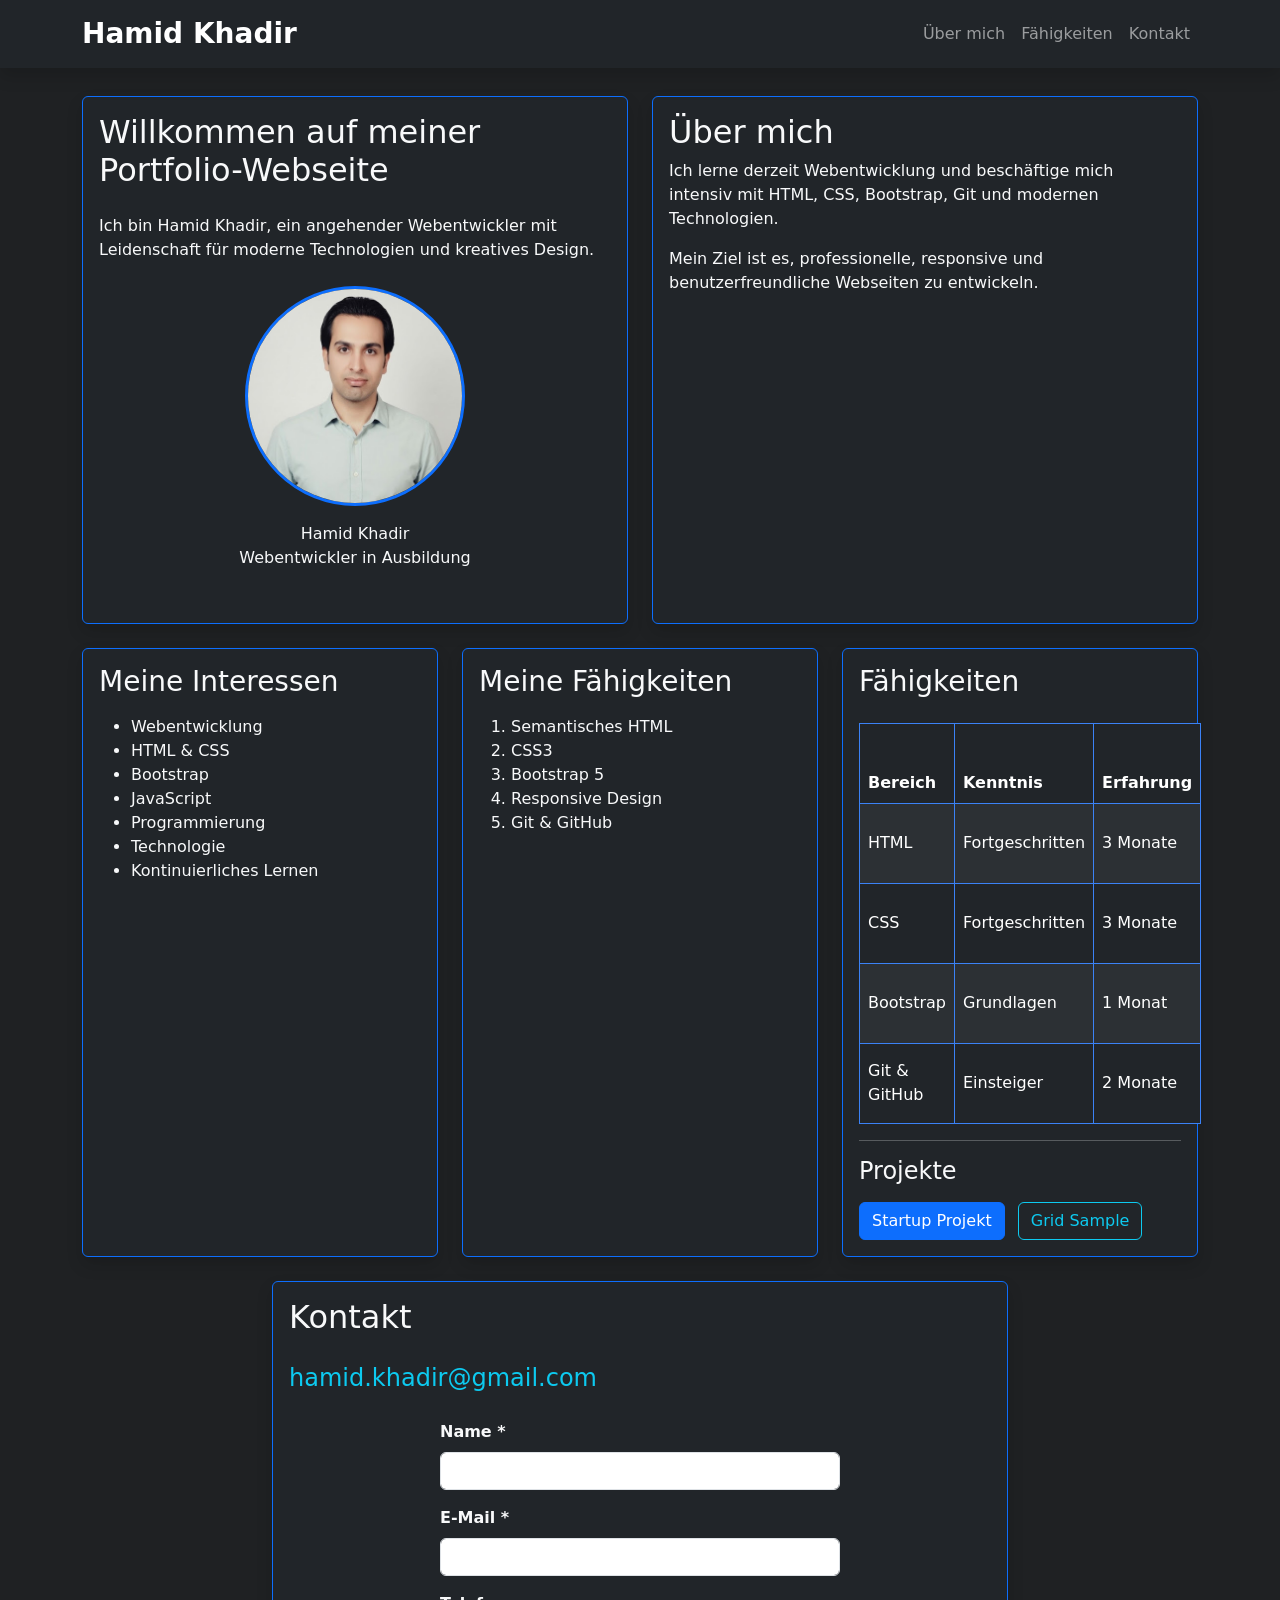
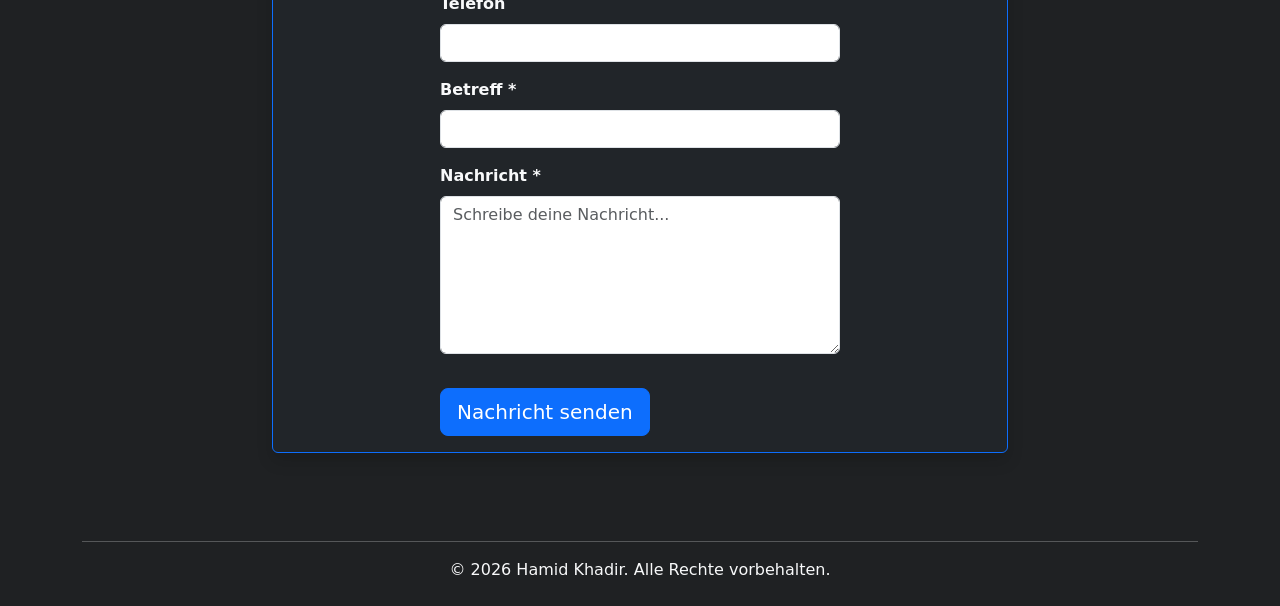
<file: index.html>
<!DOCTYPE html>
<html lang="de">

<head>
    <meta charset="UTF-8">
    <meta name="viewport" content="width=device-width, initial-scale=1.0">
    <meta name="description" content="Hamid Khadir - Web Developer Portfolio">

    <title>Hamid Khadir – Portfolio</title>

    <!-- Bootstrap CSS -->
    <link href="https://cdn.jsdelivr.net/npm/bootstrap@5.3.8/dist/css/bootstrap.min.css"
          rel="stylesheet">

    <!-- CSS -->
    <link rel="stylesheet" href="css/style.css">
</head>

<body class="bg-dark text-light">

    <!-- Video Background -->
    <video
        class="video-box"
        autoplay
        muted
        loop
        playsinline>

        <source
            src="https://corebook.io/video/crystal_test6-hevc-safari.mp4"
            type="video/mp4">

        <source
            src="https://corebook.io/video/crystal_test6-vp9-chrome.webm"
            type="video/webm">

    </video>

    <div class="bg">

        <!-- ================= NAVBAR ================= -->

        <nav class="navbar navbar-expand-lg navbar-dark bg-dark fixed-top shadow">

            <div class="container">

                <a class="navbar-brand fw-bold fs-3" href="#">
                    Hamid Khadir
                </a>

                <button
                    class="navbar-toggler"
                    type="button"
                    data-bs-toggle="collapse"
                    data-bs-target="#mainMenu">

                    <span class="navbar-toggler-icon"></span>

                </button>

                <div
                    class="collapse navbar-collapse"
                    id="mainMenu">

                    <ul class="navbar-nav ms-auto">

                        <li class="nav-item">

                            <a class="nav-link" href="#ueber-mich">
                                Über mich
                            </a>

                        </li>

                        <li class="nav-item">

                            <a class="nav-link" href="#kenntnisse">
                                Fähigkeiten
                            </a>

                        </li>

                        <li class="nav-item">

                            <a class="nav-link" href="#kontakt">
                                Kontakt
                            </a>

                        </li>

                    </ul>

                </div>

            </div>

        </nav>

        <!-- ================= MAIN ================= -->

        <main class="container pt-5 mt-5">
          <!-- Hero / Über mich -->

<section id="ueber-mich" class="row g-4 mb-4">

    <div class="col-12 col-lg-6">

        <div class="card bg-dark text-light border-primary shadow h-100">

            <div class="card-body">

                <h2 class="card-title mb-4">
                    Willkommen auf meiner Portfolio-Webseite
                </h2>

                <p>
                    Ich bin Hamid Khadir, ein angehender Webentwickler mit
                    Leidenschaft für moderne Technologien und kreatives Design.
                </p>

                <figure class="text-center mt-4">

                    <img
                        src="images/myphoto.jpg"
                        class="img-fluid rounded-circle border border-3 border-primary"
                        style="max-width:220px;"
                        alt="Portrait von Hamid Khadir">

                    <figcaption class="mt-3">

                        Hamid Khadir<br>
                        Webentwickler in Ausbildung

                    </figcaption>

                </figure>

            </div>

        </div>

    </div>

    <div class="col-12 col-lg-6">

        <div class="card bg-dark text-light border-primary shadow h-100">

            <div class="card-body">

                <h2 class="card-title">
                    Über mich
                </h2>

                <p>

                    Ich lerne derzeit Webentwicklung und beschäftige mich
                    intensiv mit HTML, CSS, Bootstrap, Git und modernen
                    Technologien.

                </p>

                <p>

                    Mein Ziel ist es,
                    professionelle,
                    responsive und benutzerfreundliche Webseiten zu entwickeln.

                </p>

                <div class="ratio ratio-16x9 mt-4">

                    <iframe

                        src="https://www.youtube.com/embed/ybsi1hWwM8M"

                        allowfullscreen>

                    </iframe>

                </div>

            </div>

        </div>

    </div>

</section>





<!-- Interessen -->

<section class="row g-4 mb-4">

    <div class="col-12 col-md-6 col-xl-4">

        <div class="card bg-dark text-light border-primary shadow h-100">

            <div class="card-body">

                <h3 class="card-title">

                    Meine Interessen

                </h3>

                <ul class="mt-3">

                    <li>Webentwicklung</li>

                    <li>HTML &amp; CSS</li>

                    <li>Bootstrap</li>

                    <li>JavaScript</li>

                    <li>Programmierung</li>

                    <li>Technologie</li>

                    <li>Kontinuierliches Lernen</li>

                </ul>

            </div>

        </div>

    </div>





    <div class="col-12 col-md-6 col-xl-4">

        <div class="card bg-dark text-light border-primary shadow h-100">

            <div class="card-body">

                <h3>

                    Meine Fähigkeiten

                </h3>

                <ol class="mt-3">

                    <li>Semantisches HTML</li>

                    <li>CSS3</li>

                    <li>Bootstrap 5</li>

                    <li>Responsive Design</li>

                    <li>Git & GitHub</li>

                </ol>

            </div>

        </div>

    </div>





    <div
        id="kenntnisse"
        class="col-12 col-xl-4">

        <div class="card bg-dark text-light border-primary shadow h-100">

            <div class="card-body">

                <h3 class="mb-4">

                    Fähigkeiten

                </h3>

                <table class="table table-dark table-striped table-hover align-middle">

                    <thead>

                        <tr>

                            <th>Bereich</th>

                            <th>Kenntnis</th>

                            <th>Erfahrung</th>

                        </tr>

                    </thead>

                    <tbody>

                        <tr>

                            <td>HTML</td>

                            <td>Fortgeschritten</td>

                            <td>3 Monate</td>

                        </tr>

                        <tr>

                            <td>CSS</td>

                            <td>Fortgeschritten</td>

                            <td>3 Monate</td>

                        </tr>

                        <tr>

                            <td>Bootstrap</td>

                            <td>Grundlagen</td>

                            <td>1 Monat</td>

                        </tr>

                        <tr>

                            <td>Git &amp; GitHub</td>

                            <td>Einsteiger</td>

                            <td>2 Monate</td>

                        </tr>

                    </tbody>

                </table>

                <hr>

                <h4>

                    Projekte

                </h4>

                <a
                    class="btn btn-primary me-2 mt-2"
                    target="_blank"
                    href="https://savitha14june.github.io/autoherosample/">

                    Startup Projekt

                </a>

                <a
                    class="btn btn-outline-info mt-2"
                    target="_blank"
                    href="https://hamidkhadir2.github.io/myweb/grid.html">

                    Grid Sample

                </a>

            </div>

        </div>

    </div>

</section>
<!-- ================= Kontakt ================= -->

<section id="kontakt" class="row mb-5">

    <div class="col-lg-8 mx-auto">

        <div class="card bg-dark text-light border-primary shadow">

            <div class="card-body">

                <h2 class="card-title mb-4">
                    Kontakt
                </h2>

                <p class="mb-4">

                    <a
                        class="text-info text-decoration-none"
                        href="mailto:hamid.khadir@gmail.com">

                        hamid.khadir@gmail.com

                    </a>

                </p>

                <form
                    action="https://httpbin.org/post"
                    method="post">

                    <div class="mb-3">

                        <label
                            for="name"
                            class="form-label">

                            Name *

                        </label>

                        <input
                            class="form-control"
                            type="text"
                            id="name"
                            name="name"
                            required>

                    </div>

                    <div class="mb-3">

                        <label
                            for="email"
                            class="form-label">

                            E-Mail *

                        </label>

                        <input
                            class="form-control"
                            type="email"
                            id="email"
                            name="email"
                            required>

                    </div>

                    <div class="mb-3">

                        <label
                            for="telefon"
                            class="form-label">

                            Telefon

                        </label>

                        <input
                            class="form-control"
                            type="tel"
                            id="telefon"
                            name="telefon">

                    </div>

                    <div class="mb-3">

                        <label
                            for="betreff"
                            class="form-label">

                            Betreff *

                        </label>

                        <input
                            class="form-control"
                            type="text"
                            id="betreff"
                            name="betreff"
                            required>

                    </div>

                    <div class="mb-4">

                        <label
                            for="nachricht"
                            class="form-label">

                            Nachricht *

                        </label>

                        <textarea
                            class="form-control"
                            id="nachricht"
                            name="nachricht"
                            rows="6"
                            placeholder="Schreibe deine Nachricht..."
                            required></textarea>

                    </div>

                    <button
                        class="btn btn-primary btn-lg"
                        type="submit">

                        Nachricht senden

                    </button>

                </form>

            </div>

        </div>

    </div>

</section>

<!-- ================= Footer ================= -->

<footer class="text-center text-light py-4">

    <hr>

    <p class="mb-0">

        &copy; 2026 Hamid Khadir. Alle Rechte vorbehalten.

    </p>

</footer>

</div>

<!-- Bootstrap JS -->
<script src="https://cdn.jsdelivr.net/npm/bootstrap@5.3.8/dist/js/bootstrap.bundle.min.js"></script>

</body>
</html>
</file>
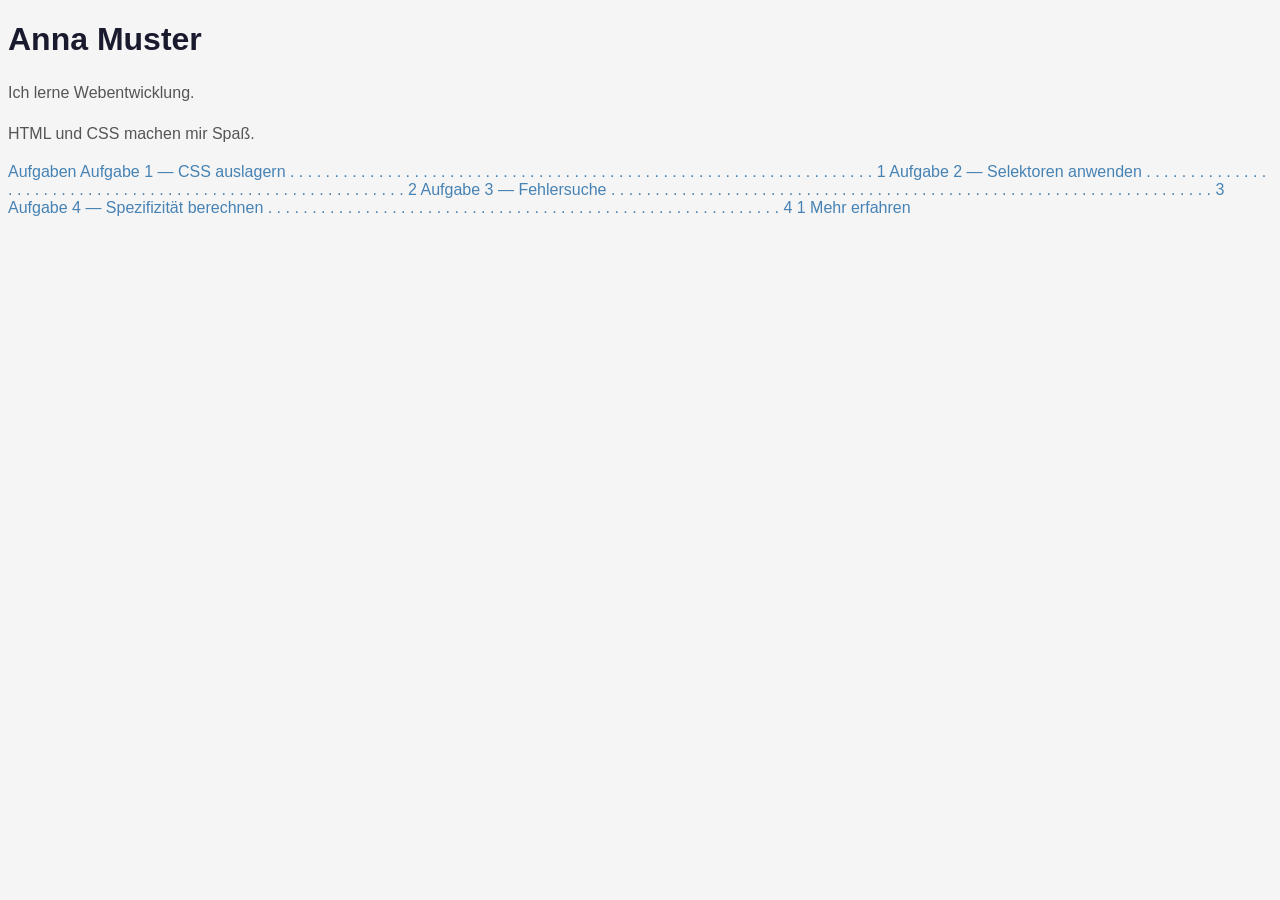
<file: Aufgabe1.html>
<!DOCTYPE html>
<html lang="de">
<head>
     <link rel="stylesheet" href="css/css1.css" >
  <meta charset="UTF-8">
  <title>Meine Seite</title>
</head>
<body >
  <h1 >Anna Muster</h1>
  <p>
  Ich lerne Webentwicklung.
  </p>
  <p >
  HTML und CSS machen mir Spaß.
  </p>
  <a href="https://example.com">
Aufgaben
Aufgabe 1 — CSS auslagern . . . . . . . . . . . . . . . . . . . . . . . . . . . . . . . . . . . . . . . . . . . . . . . . . . . . . . . . . . . . . . . . . . 1
Aufgabe 2 — Selektoren anwenden . . . . . . . . . . . . . . . . . . . . . . . . . . . . . . . . . . . . . . . . . . . . . . . . . . . . . . . . . . . 2
Aufgabe 3 — Fehlersuche . . . . . . . . . . . . . . . . . . . . . . . . . . . . . . . . . . . . . . . . . . . . . . . . . . . . . . . . . . . . . . . . . . . . 3
Aufgabe 4 — Spezifizität berechnen . . . . . . . . . . . . . . . . . . . . . . . . . . . . . . . . . . . . . . . . . . . . . . . . . . . . . . . . . . 4
1
  Mehr erfahren
  </a>
</body>
</html>
</file>
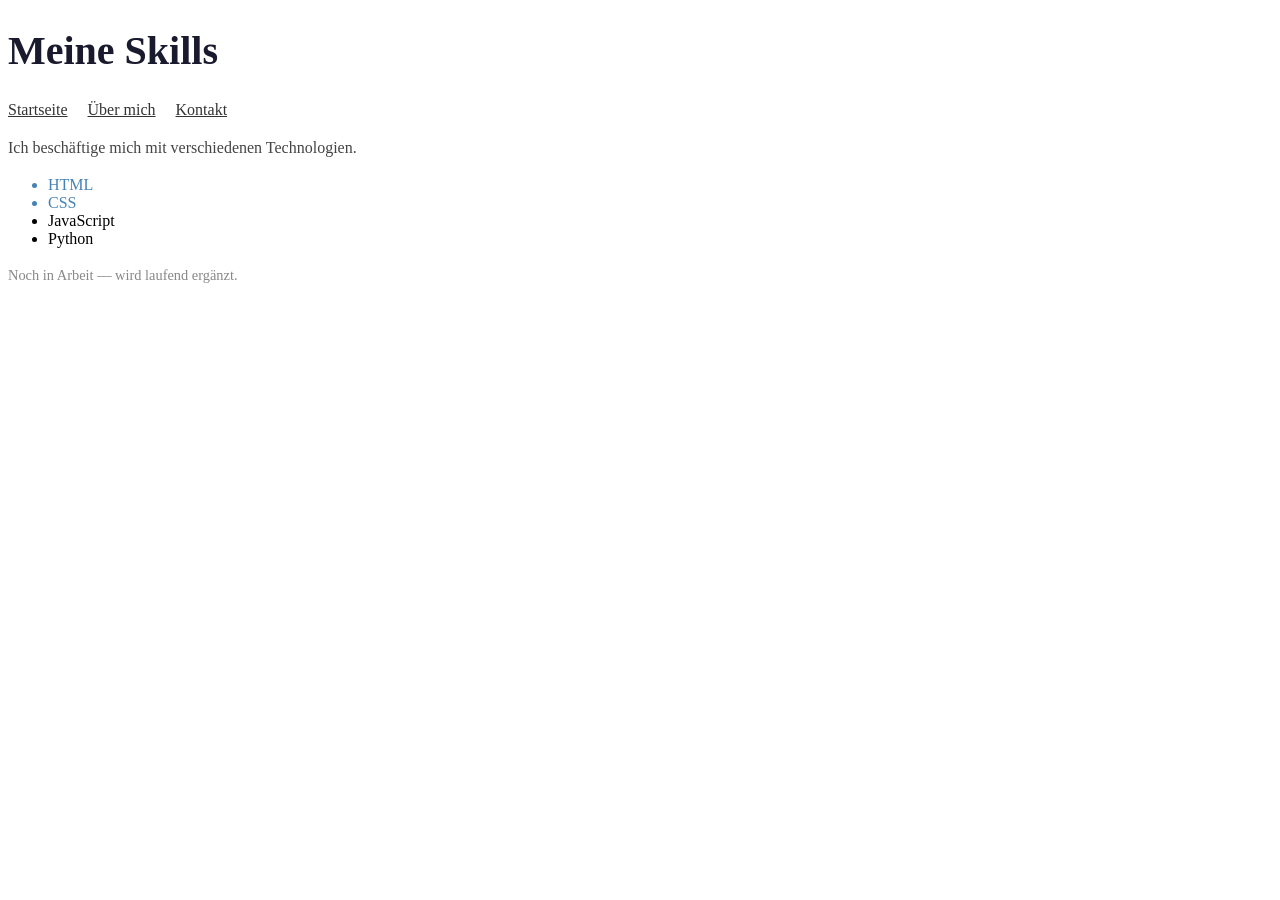
<file: Aufgabe2..html>
<!DOCTYPE html>
<html lang="de">
<head>
  <meta charset="UTF-8">
  <title>Selektoren</title>
  <link rel="stylesheet" href="css/css2.css">
</head>
<body>
  <h1 id="seitentitel">Meine Skills</h1>
  <nav>
  <a href="index.html">Startseite</a>
  <a href="about.html">Über mich</a>
  <a href="kontakt.html">Kontakt</a>
  </nav>
  <p>Ich beschäftige mich mit verschiedenen Technologien.</p>
  <ul>
  <li class="wichtig">HTML</li>
  <li class="wichtig">CSS</li>
  <li>JavaScript</li>
  <li>Python</li>
  </ul>
  <p class="hinweis">Noch in Arbeit — wird laufend ergänzt.</p>
</body>
</html>
</file>
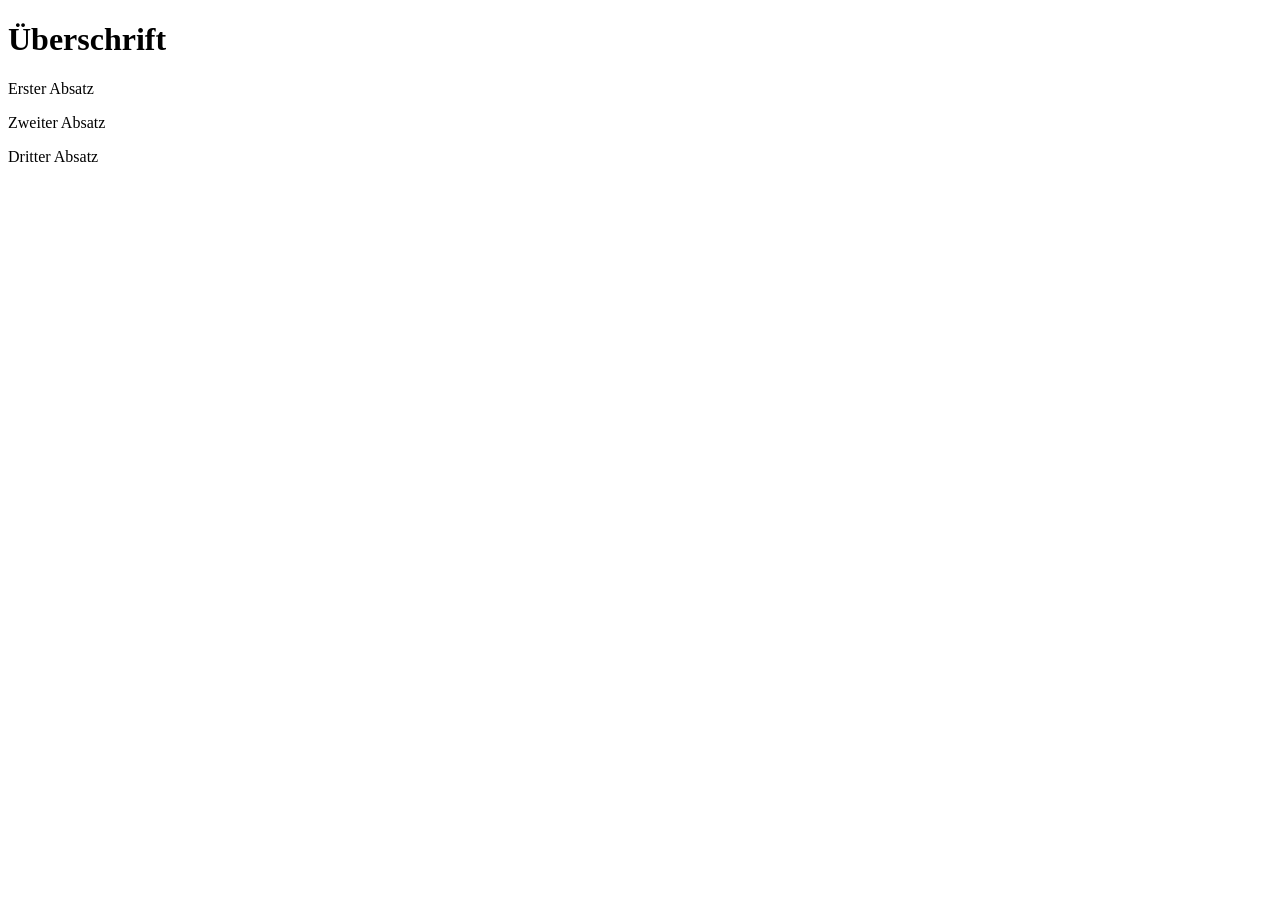
<file: aufgabe3.html>
<!DOCTYPE html>
<html lang="de">
<head>
  <meta charset="UTF-8">
  <title>Fehlersuche</title>
  <link rel="stylesheet" href="css/style.css">
</head>
<body>
  <h1 id="titel" class="gross">Überschrift</h1>
  <p class="text">Erster Absatz</p>
  <p class="text" id="intro">Zweiter Absatz</p>
  <p>Dritter Absatz</p>
</body>
</html>
</file>
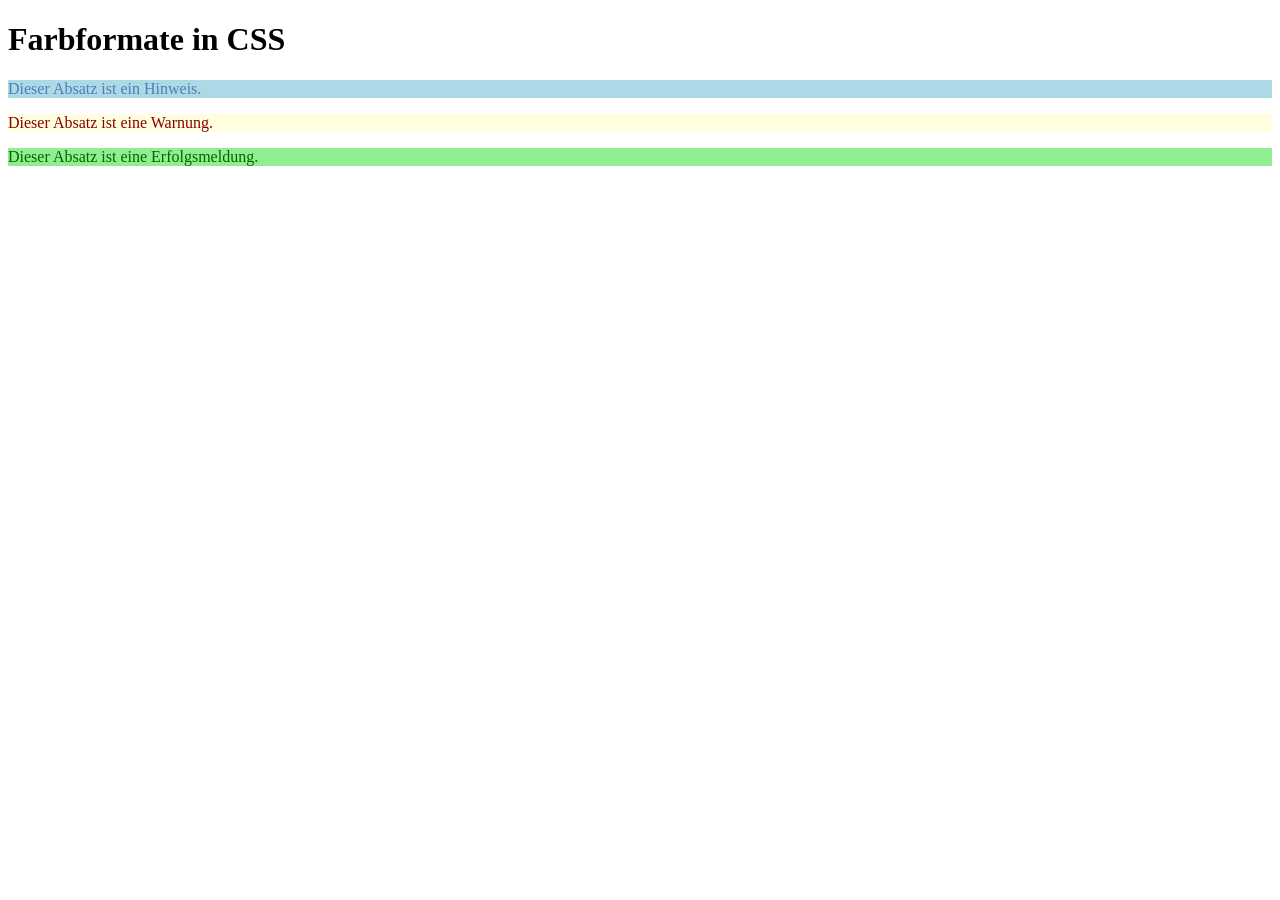
<file: farben.html>
<!DOCTYPE html>
<html lang="de">
<head>
  <meta charset="UTF-8">
  <title>Farben</title>
  <link rel="stylesheet" href="css/farben.css">
</head>
<body>
  <h1>Farbformate in CSS</h1>
  <p class="info">Dieser Absatz ist ein Hinweis.</p>
  <p class="warnung">Dieser Absatz ist eine Warnung.</p>
  <p class="erfolg">Dieser Absatz ist eine Erfolgsmeldung.</p>
</body>
</html>
</file>
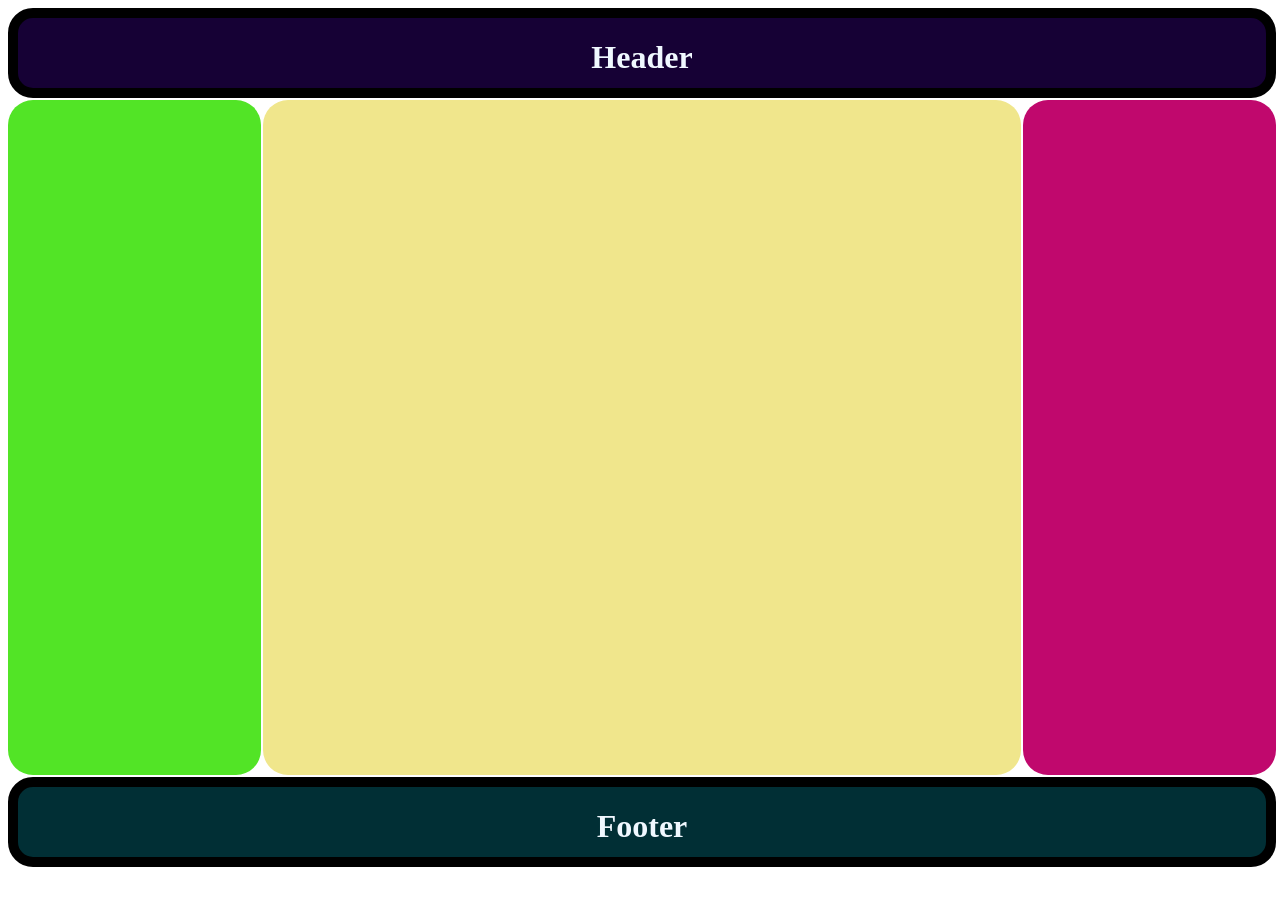
<file: grid.html>
<!DOCTYPE html>
<html lang="en">
<head>
    <link rel="stylesheet" href="css/grid.css" >
    <meta charset="UTF-8">
    <meta name="viewport" content="width=device-width, initial-scale=1.0">
    <title>Grid</title>
</head>
<body>
    <div class="mygrid">
         <div class="header"><h1>Header</h1></div>
        <div class="box"></div>
        <div class="box4"></div>
        <div class="box5"></div>
        <div class="footer"><h1>Footer</h1></div>
       
        
    </div>
    
</body>
</html>
</file>
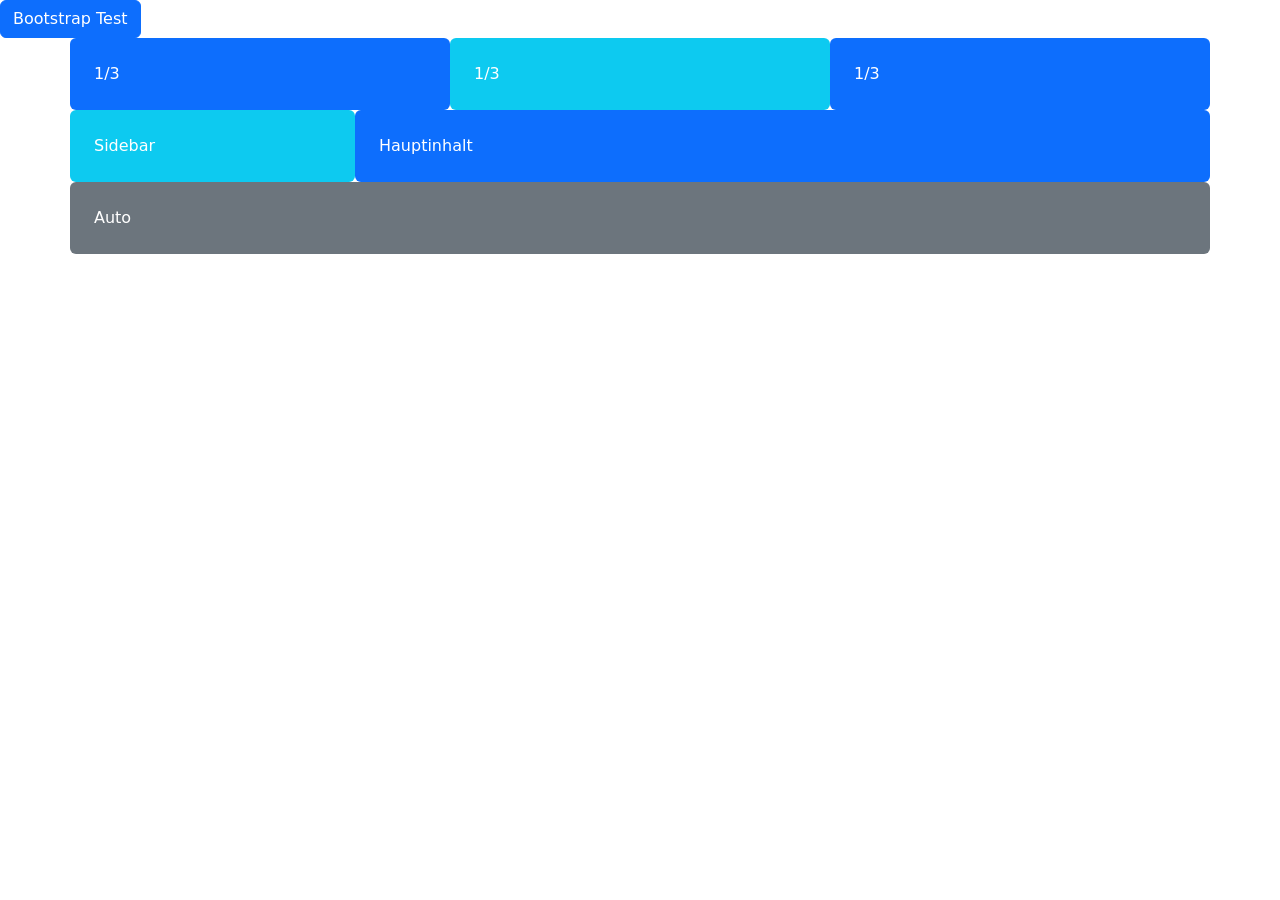
<file: index copy.html>
<!DOCTYPE html>
<html lang="en">
<head>

 <link href="https://cdn.jsdelivr.net/npm/bootstrap@5.3.8/dist/css/bootstrap.min.css" rel="stylesheet" integrity="sha384-sRIl4kxILFvY47J16cr9ZwB07vP4J8+LH7qKQnuqkuIAvNWLzeN8tE5YBujZqJLB" crossorigin="anonymous">
   <script src="https://cdn.jsdelivr.net/npm/bootstrap@5.3.8/dist/js/bootstrap.bundle.min.js" integrity="sha384-FKyoEForCGlyvwx9Hj09JcYn3nv7wiPVlz7YYwJrWVcXK/BmnVDxM+D2scQbITxI" crossorigin="anonymous"></script>
  <link rel="stylesheet" href="css/style.css" >
  <meta charset="UTF-8">
  <meta name="viewport" content="width=device-width, initial-scale=1.0">
  <meta name="description" content="Hamid Khadir web designer">
    <title>Hamid Khadir – Portfolio</title>
</head>
<body>
  <button class="btn btn-primary">Bootstrap Test</button>



  <div class="container">
 <!-- Drei gleiche Spalten -->
<div class="row " >
  <div class="col-12 col-md-6 col-lg-4 bg-primary text-white p-4 rounded">1/3</div>
  <div class="col-4 bg-info text-white p-4 rounded">1/3</div>
  <div class="col-4 bg-primary text-white p-4 rounded">1/3</div>
</div>
<!-- Sidebar + Hauptinhalt -->
<div class="row">
  <div class="col-3 bg-info text-white p-4 rounded">Sidebar</div>
  <div class="col-9 bg-primary text-white p-4 rounded">Hauptinhalt</div>
</div>
<!-- Automatisch gleich breit -->
<div class="row">
  <div class="col bg-secondary text-white p-4 rounded">Auto</div>
</div>
</body>
</html>
</file>
<file: css/style.css>
*, *::before, *::after {
    box-sizing: border-box;
}


.flex-container {
  display: flex;
  flex-direction: column; /* auf Mobile: untereinander */
  gap: 1rem;
}

.menu {
    display: flex;
    position: fixed;
    flex-direction: column;
    top:1px;
    justify-content: right;
    background-color: #435787;
    width: 100%;
    height: auto;
    border-radius: 0px 20px 20px 20px;
    color: #e2e8f0;
    box-shadow: 2px 2px 50px rgba(0, 0, 0, 0.4);
    margin-bottom: 20px;
    
}




@media (min-width: 600px) {
.flex-container {
    display: flex;
    flex-direction:row; 
    justify-content: space-between;
    text-align: center;
    padding: 20px;
    gap: 20px;
 }
   
.menu {
    display: flex;
    position: fixed;
    flex-direction:row; 
    top:1px;
    justify-content: right;
    background-color: #435787;
    width: 100%;
    height: auto;
    border-radius: 0px 20px 20px 20px;
    color: #e2e8f0;
    box-shadow: 2px 2px 50px rgba(0, 0, 0, 0.4);
    margin-bottom: 20px;
    
}

.button {
    display: inline-block;
    background: linear-gradient(145deg, #3b82f6, #1d4ed8);
    color: white;
    text-decoration: none;
    padding: 12px 24px;
    margin-right: 10px;
    margin-bottom: 5px;
    margin-top: 5px;
    border-radius: 50px 10px 50px 10px;
    border: 1px solid rgba(255,255,255,.15);

    box-shadow:
        0 8px 20px rgba(0,0,0,.35),
        inset 0 1px 1px rgba(255,255,255,.25);

    transition:
        transform .25s ease,
        box-shadow .25s ease,
       
}

.khadir {
    position: fixed;
    top: 15px;
    left: 20px;
    color: #fFfFff;
    font-weight: bold;
    font-size: 24px;
    text-decoration: left;
    align-items: left;
    margin-right: 20px;
   
}

}


.menu {
    display: flex;
    text-align: center;
    top:1px;
    justify-content: right;
    background-color: #435787;
    width: 100%;
    height: auto;
    border-radius: 0px 20px 20px 20px;
    color: #e2e8f0;
    box-shadow: 2px 2px 50px rgba(0, 0, 0, 0.4);
    margin-bottom: 20px;
    
}








html {
    scroll-behavior: smooth;
}





.box {
    
    display: block; 
    background-color: rgba(30, 41, 59, 0.8);
    padding: 20px;
    border-radius: 20px;
    color: #e2e8f0;
    border: 2px solid #3b82f6;
  

    
  
}




.pic {
    transition: transform 0.3s ease, box-shadow 0.3s ease;
}

.pic:hover {
    transform: scale(1.05) rotate(5deg);
    border: 2px solid #60a5fa;
    transition: transform 0.3s ease;
    box-shadow: 2px 2px 50px rgba(0, 0, 0, 0.4);
    cursor: pointer;
}

.body {
    background-color: #111827;
    color: #e5e7eb;
    font-family: Arial, sans-serif;
  
    padding: 0;
}

.button {
    display: inline-block;
    background: linear-gradient(145deg, #3b82f6, #1d4ed8);
    color: white;
    text-decoration: none;
    padding: 12px 24px;
    margin-right: 10px;
    margin-bottom: 5px;
    margin-top: 5px;
    border-radius: 50px 10px 50px 10px;
    border: 1px solid rgba(255,255,255,.15);

    box-shadow:
        0 8px 20px rgba(0,0,0,.35),
        inset 0 1px 1px rgba(255,255,255,.25);

    transition:
        transform .25s ease,
        box-shadow .25s ease,
       
}

.button:hover {
    transform: translateY(-4px) scale(1.04);
    background: linear-gradient(145deg, #60a5fa, #2563eb);
    box-shadow:
        0 15px 30px rgba(0,0,0,.45),
        inset 0 1px 2px rgba(255,255,255,.3);

    color: white;
}

 .video-box{
    position: fixed;
    top:0;
    left:0;
    width:100vw;
    height:100vh;
    object-fit:cover;
    object-position:center 35%;
    z-index:-2;

  
   
}

.bg {
     height: auto;
    background-color:rgba(30, 30, 30, 0.5);
}



form {
    max-width: 400px;
    margin: 0 auto;
}

form div {
    margin-bottom: 20px;
    
}

form label {
    display: block;
    margin-bottom: 8px;
    font-weight: bold;
   
}

form input,
form textarea {
      background: rgba(255, 255, 255, 0.2);
    width: 100%;
    padding: 12px;
    font-size: 16px;
    border: 1px solid #ccc;
    border-radius: 8px;
    box-sizing: border-box;
    
}

form textarea {
    resize: vertical;
}

form button {
    margin-top: 10px;
}

table, th, td {
    border: 1px solid #3b82f6;
    width: 500px;
    height: 80px;
}
p a {
   color: rgb(211, 234, 148);
   font-size: 1.5rem;
    
}

 textarea :focus ,input:focus{
border: 5px solid #ffff41;

}
</file>
<file: css/css1.css>
body {font-family: sans-serif; 
    background-color: #f5f5f5;
          }     

      h1 {
        color: #1a1a2e;
        font-size: 2rem;
      }
p {
    color: #555;
    line-height: 1.6;
}
a {
    color: steelblue;
    text-decoration: none;
}
</file>
<file: css/css2.css>
h1 {
  color: #1a1a2e;
  font-size: 2.5rem;
}
p {
  color: #444;
  line-height: 1.6;
}
.hinweis {
  color: #888;
  font-size: 0.9rem;
}
.wichtig {
  color: steelblue;
 
}
nav a {
  color:#333;
  margin-right: 1rem;
}
</file>
<file: css/farben.css>
body {
  background-color: white;
  color: black;
}
.info {
  color: steelblue;
  background-color: lightblue;

}
.warnung {
  color: darkred;
  background-color: lightyellow;
 }
.erfolg {
  color: darkgreen;
  background-color: lightgreen;
}
</file>
<file: css/grid.css>
.mygrid {
    display: grid;
    grid-template-rows: 10% 75% 10%;
    grid-template-columns: 20% 60% 20%;
    height: 100vh;
    
    gap: 2px;
}
.header{
grid-column:1/-1;
background-color: rgb(22, 1, 53);
border: 10px  solid black;
border-radius: 25px;
text-align: center;
color: aliceblue;
}
.footer{
grid-row: 3;
grid-column:1/-1;
background-color: rgb(1, 47, 53);
border: 10px  solid black;
border-radius: 25px;
text-align: center;
color: aliceblue;
}

.box {
grid-row: 2;
grid-column: 2;
background-color: khaki;
border-radius: 25px;
gap:20px,

}

.box4{
grid-row:2;
grid-column:1;
background-color: rgb(82, 228, 38);
border-radius: 25px;
}
.box5 {
grid-row:2;
grid-column:3;
background-color: rgb(192, 8, 109);
border-radius: 25px;
}


div {
    transition: transform 0.3s ease, box-shadow 0.3s ease;
}

div div:hover {
    transform: scale(1.02);
    border: 2px solid #60a5fa;
    transition: transform 1s ease;
    box-shadow: 2px 2px 50px rgba(0, 0, 0, 0.4);
    cursor: pointer;
}
</file>
